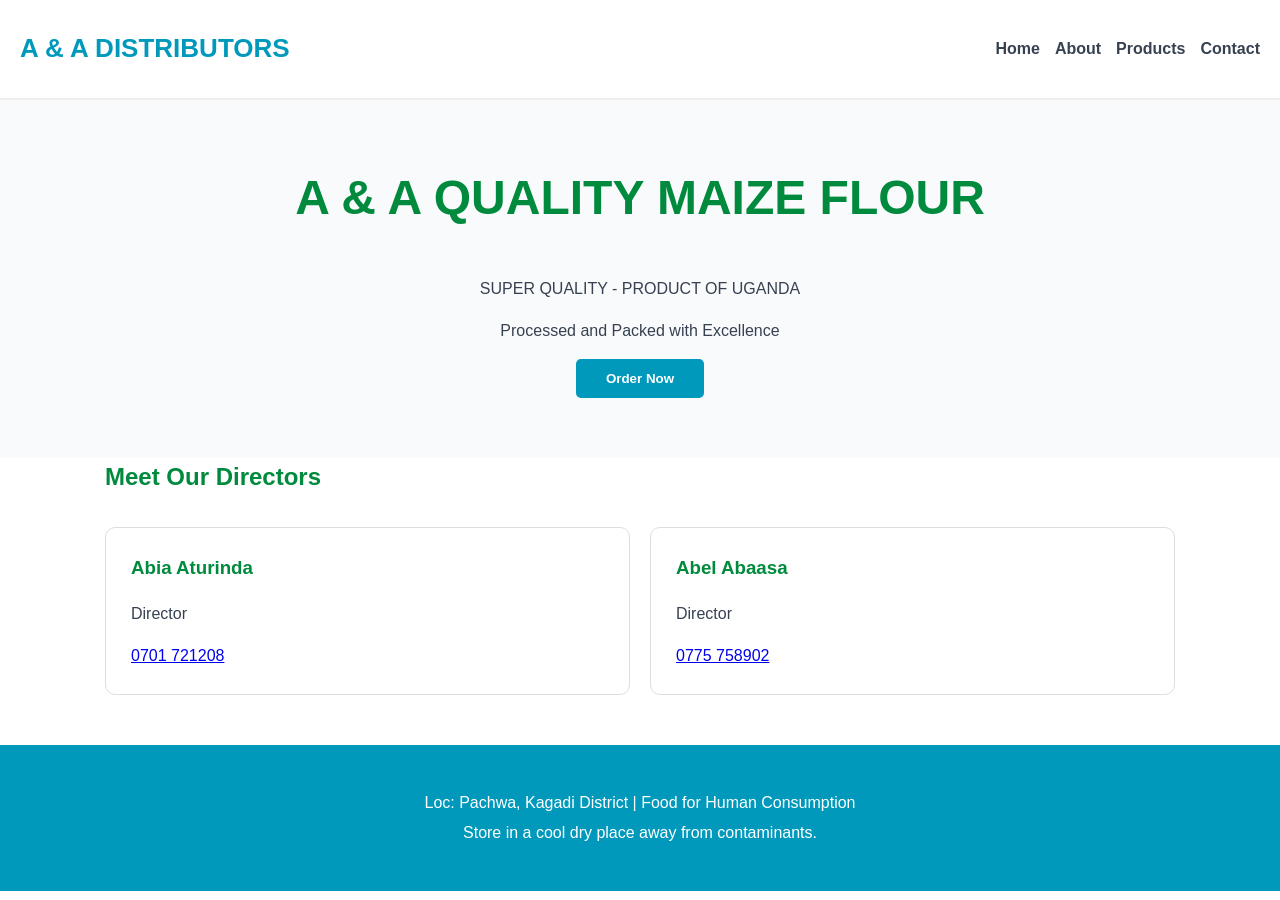
<file: index.html>
<!DOCTYPE html>
<html lang="en">
<head>
    <meta charset="UTF-8">
    <meta name="viewport" content="width=device-width, initial-scale=1.0">
    <title>A&A Quality Maize Flour | Home</title>
    <link rel="stylesheet" href="style.css">
</head>
<body>

    <header class="navbar">
        <div class="logo-text">A & A DISTRIBUTORS</div>
        <nav>
            <ul class="nav-links">
                <li><a href="index.html">Home</a></li>
                <li><a href="about.html">About</a></li>
                <li><a href="products.html">Products</a></li>
                <li><a href="contact.html">Contact</a></li>
            </ul>
        </nav>
    </header>

    <section class="hero">
        <div class="container">
            <h1 class="brand-title">A & A QUALITY MAIZE FLOUR</h1>
            <p class="tagline">SUPER QUALITY - PRODUCT OF UGANDA</p>
            <div class="product-preview">
                <p>Processed and Packed with Excellence</p>
            </div>
            <button class="cta-btn">Order Now</button>
        </div>
    </section>

    <section class="directors-section">
        <div class="container">
            <h2>Meet Our Directors</h2>
            <div class="grid">
                <div class="card">
                    <h3>Abia Aturinda</h3>
                    <p>Director</p>
                    <a href="tel:0701721208" class="phone-link">0701 721208</a>
                </div>
                <div class="card">
                    <h3>Abel Abaasa</h3>
                    <p>Director</p>
                    <a href="tel:0775758902" class="phone-link">0775 758902</a>
                </div>
            </div>
        </div>
    </section>

    <footer>
        <p>Loc: Pachwa, Kagadi District | Food for Human Consumption</p>
        <p>Store in a cool dry place away from contaminants.</p>
    </footer>

</body>
</html>
</file>
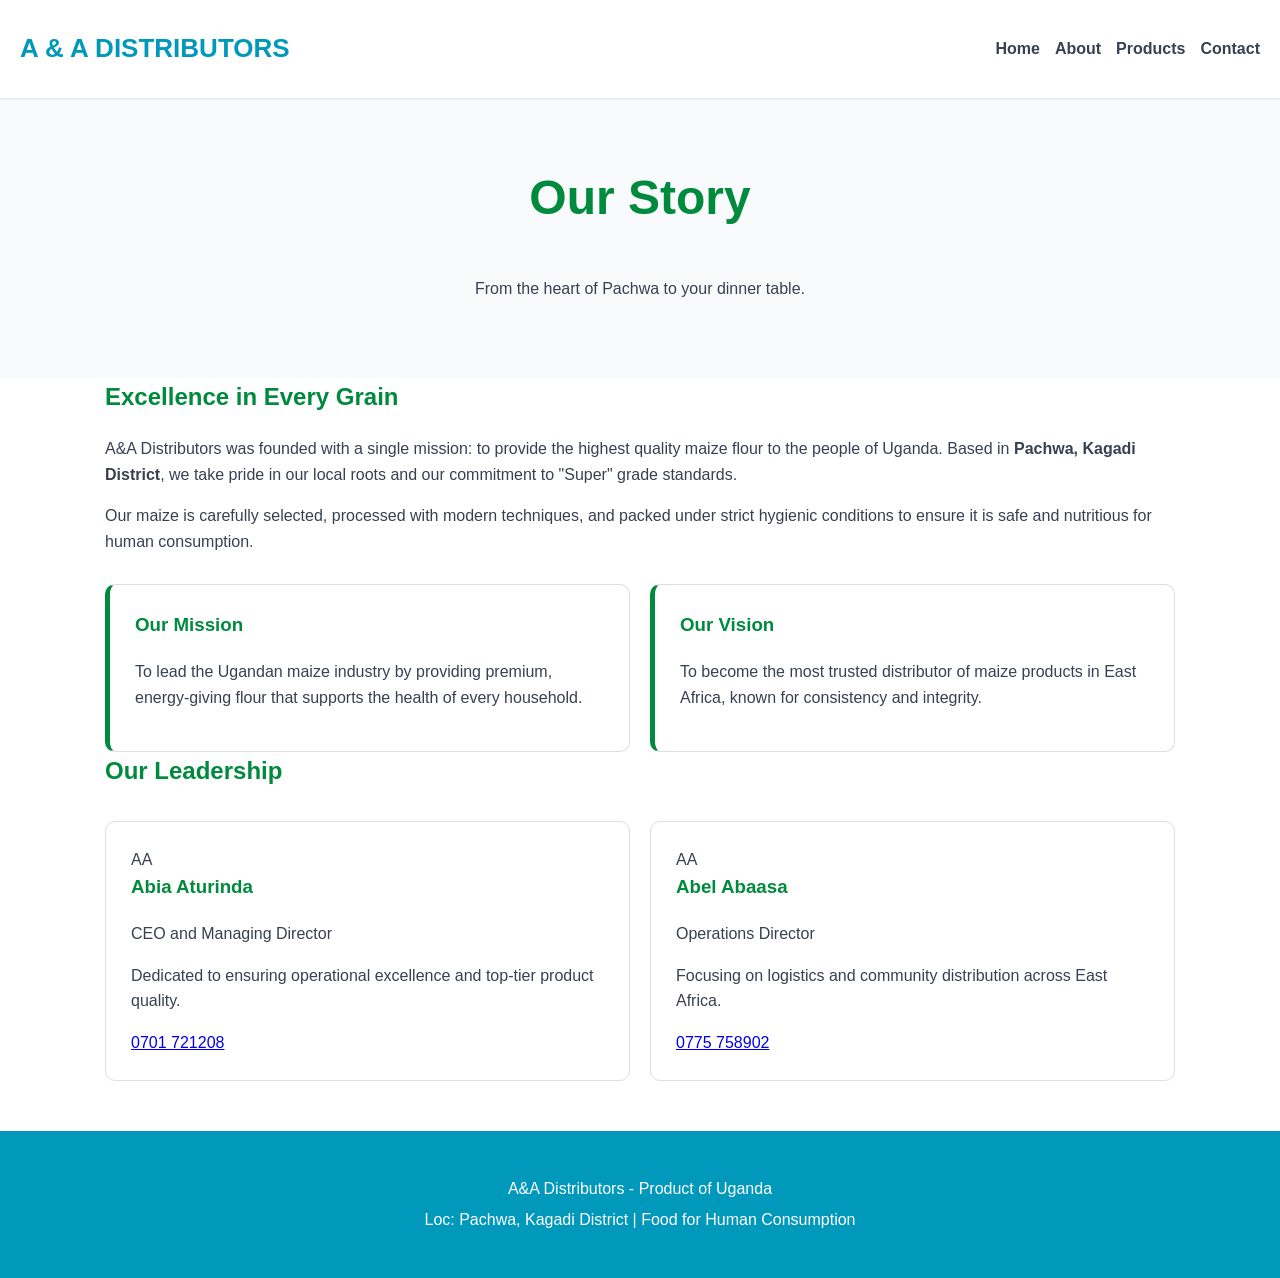
<file: about.html>
<!DOCTYPE html>
<html lang="en">
<head>
    <meta charset="UTF-8">
    <meta name="viewport" content="width=device-width, initial-scale=1.0">
    <title>About Us | A&A Quality Maize Flour</title>
    <link rel="stylesheet" href="style.css">
</head>
<body>

    <header class="navbar">
        <div class="logo-text">A & A DISTRIBUTORS</div>
        <nav>
            <ul class="nav-links">
                <li><a href="index.html">Home</a></li>
                <li><a href="about.html">About</a></li>
                <li><a href="products.html">Products</a></li>
                <li><a href="contact.html">Contact</a></li>
            </ul>
        </nav>
    </header>

    <section class="about-hero">
        <div class="container">
            <h1>Our Story</h1>
            <p>From the heart of Pachwa to your dinner table.</p>
        </div>
    </section>

    <section class="about-content">
        <div class="container">
            <div class="content-box">
                <h2>Excellence in Every Grain</h2>
                <p>
                    A&A Distributors was founded with a single mission: to provide the highest quality maize flour to the people of Uganda. 
                    Based in <strong>Pachwa, Kagadi District</strong>, we take pride in our local roots and our commitment to "Super" grade standards.
                </p>
                <p>
                    Our maize is carefully selected, processed with modern techniques, and packed under strict hygienic conditions 
                    to ensure it is safe and nutritious for human consumption.
                </p>
            </div>

            <div class="mission-vision-grid">
                <div class="m-v-box">
                    <h3>Our Mission</h3>
                    <p>To lead the Ugandan maize industry by providing premium, energy-giving flour that supports the health of every household.</p>
                </div>
                <div class="m-v-box">
                    <h3>Our Vision</h3>
                    <p>To become the most trusted distributor of maize products in East Africa, known for consistency and integrity.</p>
                </div>
            </div>
        </div>
    </section>

    <section class="leadership">
        <div class="container">
            <h2>Our Leadership</h2>
            <div class="grid">
                <div class="director-profile">
                    <div class="profile-photo-container">
                        <div class="profile-circle">AA</div>
                    </div>
                    <h3>Abia Aturinda</h3>
                    <span>CEO and Managing Director</span>
                    <p>Dedicated to ensuring operational excellence and top-tier product quality.</p>
                    <a href="tel:0701721208" class="director-contact">0701 721208</a>
                </div>
                
                <div class="director-profile">
                    <div class="profile-circle">AA</div>
                    <h3>Abel Abaasa</h3>
                    <span>Operations Director</span>
                    <p>Focusing on logistics and community distribution across East Africa.</p>
                    <a href="tel:0775758902" class="director-contact">0775 758902</a>
                </div>
            </div>
        </div>
    </section>

    <footer>
        <p>A&A Distributors - Product of Uganda</p>
        <p>Loc: Pachwa, Kagadi District | Food for Human Consumption</p>
    </footer>

</body>
</html>
</file>
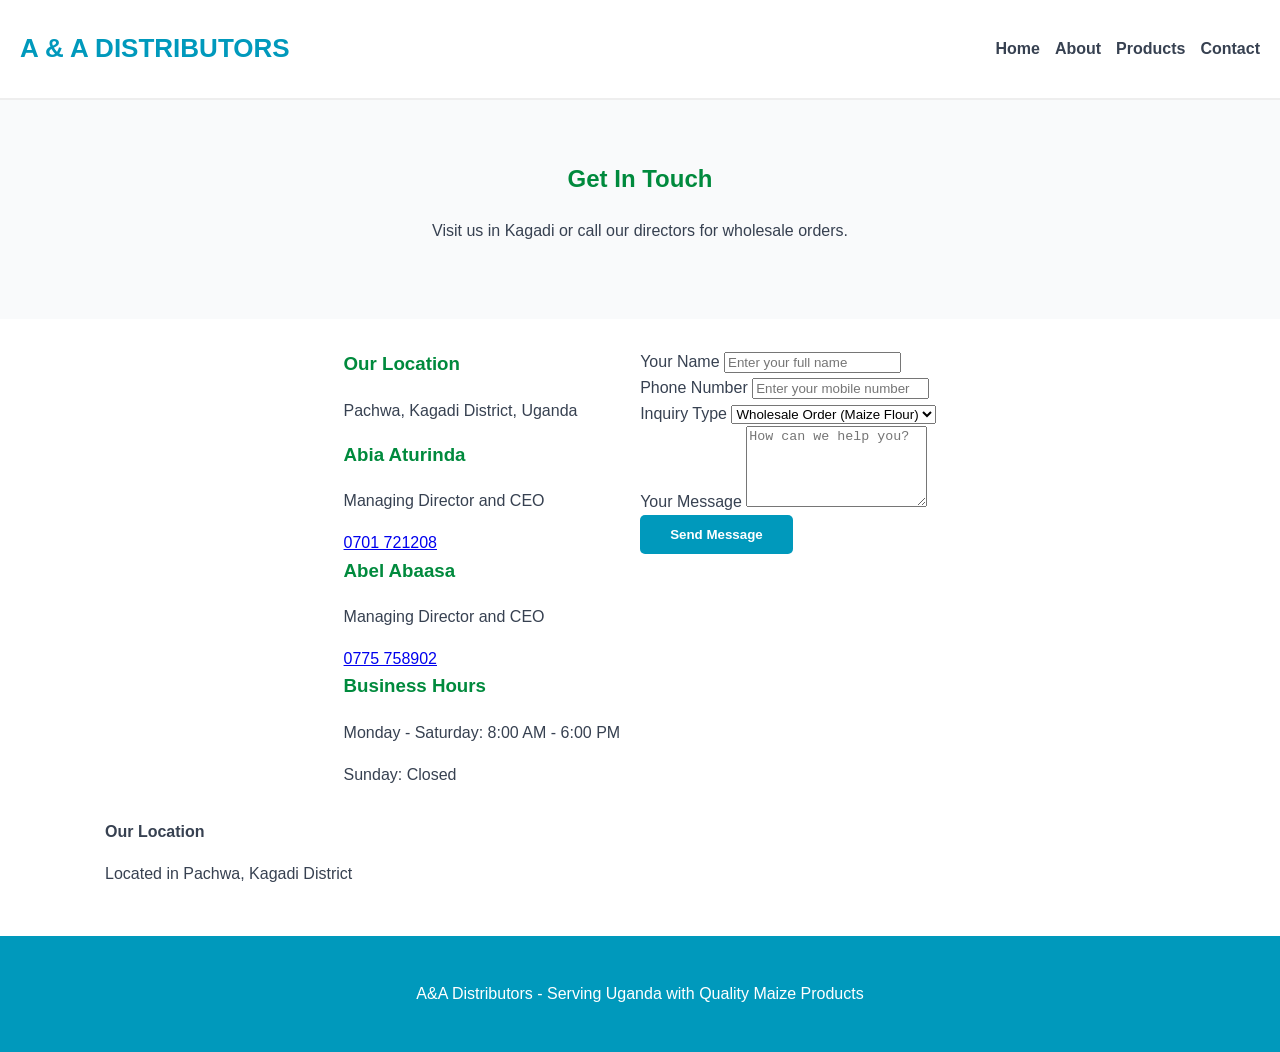
<file: contact.html>
<!DOCTYPE html>
<html lang="en">
<head>
    <meta charset="UTF-8">
    <meta name="viewport" content="width=device-width, initial-scale=1.0">
    <title>Contact Us | A&A Distributors</title>
    <link rel="stylesheet" href="style.css">
</head>
<body>

    <header class="navbar">
        <div class="logo-text">A & A DISTRIBUTORS</div>
        <nav>
            <ul class="nav-links">
                <li><a href="index.html">Home</a></li>
                <li><a href="about.html">About</a></li>
                <li><a href="products.html">Products</a></li>
                <li><a href="contact.html">Contact</a></li>
            </ul>
        </nav>
    </header>

    <section class="contact-hero">
        <div class="container">
            <h1>Get In Touch</h1>
            <p>Visit us in Kagadi or call our directors for wholesale orders.</p>
        </div>
    </section>

    <section class="contact-main">
        <div class="container">
            <div class="contact-grid">
                
                <div class="contact-info">
                    <div class="info-item">
                        <h3>Our Location</h3>
                        <p>Pachwa, Kagadi District, Uganda</p>
                    </div>

                    <div class="info-item">
                        <h3>Abia Aturinda</h3>
                        <p>Managing Director and CEO</p>
                        <a href="tel:0701721208" class="contact-link">0701 721208</a>
                    </div>

                    <div class="info-item">
                        <h3>Abel Abaasa</h3>
                        <p>Managing Director and CEO</p>
                        <a href="tel:0775758902" class="contact-link">0775 758902</a>
                    </div>
                    
                    <div class="info-item">
                        <h3>Business Hours</h3>
                        <p>Monday - Saturday: 8:00 AM - 6:00 PM</p>
                        <p>Sunday: Closed</p>
                    </div>
                </div>

                <div class="contact-form-container">
                    <form class="contact-form">
                        <div class="form-group">
                            <label>Your Name</label>
                            <input type="text" placeholder="Enter your full name">
                        </div>
                        <div class="form-group">
                            <label>Phone Number</label>
                            <input type="text" placeholder="Enter your mobile number">
                        </div>
                        <div class="form-group">
                            <label>Inquiry Type</label>
                            <select>
                                <option>Wholesale Order (Maize Flour)</option>
                                <option>Animal Feeds Inquiry</option>
                                <option>General Inquiry</option>
                            </select>
                        </div>
                        <div class="form-group">
                            <label>Your Message</label>
                            <textarea rows="5" placeholder="How can we help you?"></textarea>
                        </div>
                        <button type="submit" class="submit-btn">Send Message</button>
                    </form>
                </div>

            </div>
        </div>
    </section>

    <section class="map-section">
        <div class="container">
            <div class="map-placeholder">
                <p><strong>Our Location</strong></p>
                <p>Located in Pachwa, Kagadi District</p>
            </div>
        </div>
    </section>

    <footer>
        <p>A&A Distributors - Serving Uganda with Quality Maize Products</p>
    </footer>

</body>
</html>
</file>
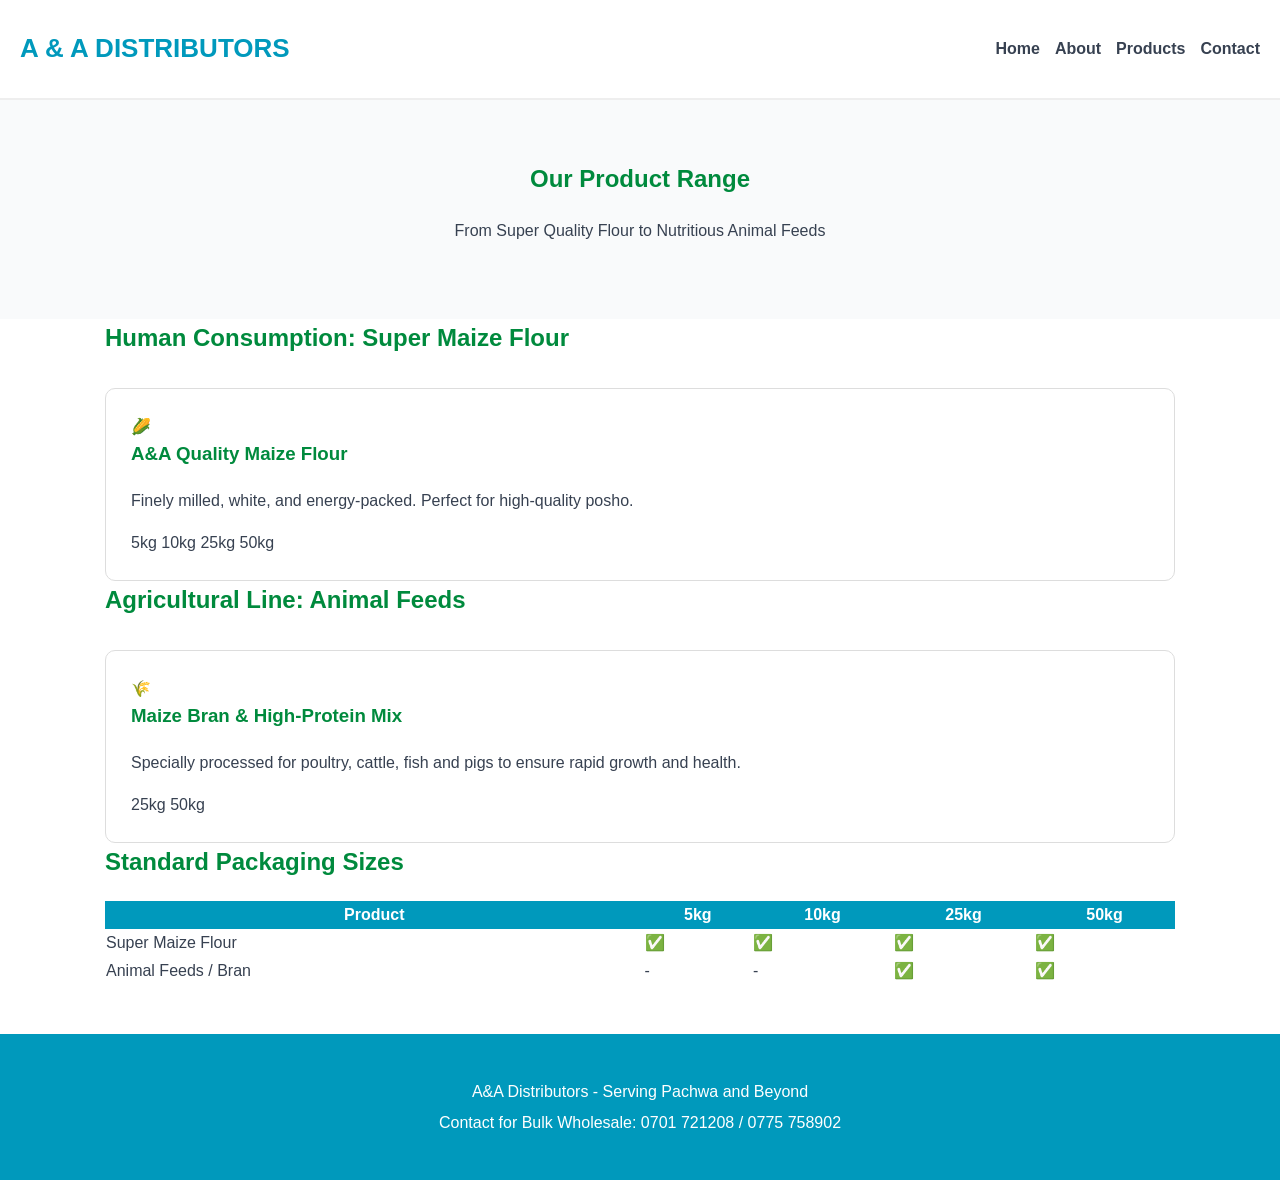
<file: products.html>
<!DOCTYPE html>
<html lang="en">
<head>
    <meta charset="UTF-8">
    <meta name="viewport" content="width=device-width, initial-scale=1.0">
    <title>Our Products | A&A Distributors</title>
    <link rel="stylesheet" href="style.css">
</head>
<body>

    <header class="navbar">
        <div class="logo-text">A & A DISTRIBUTORS</div>
        <nav>
            <ul class="nav-links">
                <li><a href="index.html">Home</a></li>
                <li><a href="about.html">About</a></li>
                <li><a href="products.html">Products</a></li>
                <li><a href="contact.html">Contact</a></li>
            </ul>
        </nav>
    </header>

    <section class="products-header">
        <div class="container">
            <h1>Our Product Range</h1>
            <p>From Super Quality Flour to Nutritious Animal Feeds</p>
        </div>
    </section>

    <section class="product-category">
        <div class="container">
            <h2 class="category-title">Human Consumption: Super Maize Flour</h2>
            <div class="product-grid">
                <div class="product-card">
                    <div class="product-icon">🌽</div>
                    <h3>A&A Quality Maize Flour</h3>
                    <p>Finely milled, white, and energy-packed. Perfect for high-quality posho.</p>
                    <div class="size-tags">
                        <span>5kg</span> <span>10kg</span> <span>25kg</span> <span>50kg</span>
                    </div>
                </div>
            </div>
        </div>
    </section>

    <section class="product-category feeds-bg">
        <div class="container">
            <h2 class="category-title">Agricultural Line: Animal Feeds</h2>
            <div class="product-grid">
                <div class="product-card">
                    <div class="product-icon">🌾</div>
                    <h3>Maize Bran & High-Protein Mix</h3>
                    <p>Specially processed for poultry, cattle, fish and pigs to ensure rapid growth and health.</p>
                    <div class="size-tags">
                        <span>25kg</span> <span>50kg</span>
                    </div>
                </div>
            </div>
        </div>
    </section>

    <section class="specifications">
        <div class="container">
            <h2>Standard Packaging Sizes</h2>
            <table class="size-table">
                <thead>
                    <tr>
                        <th>Product</th>
                        <th>5kg</th>
                        <th>10kg</th>
                        <th>25kg</th>
                        <th>50kg</th>
                    </tr>
                </thead>
                <tbody>
                    <tr>
                        <td>Super Maize Flour</td>
                        <td>✅</td>
                        <td>✅</td>
                        <td>✅</td>
                        <td>✅</td>
                    </tr>
                    <tr>
                        <td>Animal Feeds / Bran</td>
                        <td>-</td>
                        <td>-</td>
                        <td>✅</td>
                        <td>✅</td>
                    </tr>
                </tbody>
            </table>
        </div>
    </section>

    <footer>
        <p>A&A Distributors - Serving Pachwa and Beyond</p>
        <p>Contact for Bulk Wholesale: 0701 721208 / 0775 758902</p>
    </footer>

</body>
</html>
</file>
<file: style.css>
/* --- Color Palette --- */
:root {
    --primary-blue: #0099bc; /* Used for Header, Footer, and Buttons */
    --brand-green: #008a3d;  /* Used for ALL Headings and Accents */
    --dark-blue: #1e3a8a;
    --text-main: #374151;
    --white: #ffffff;
    --bg-light: #f9fafb;
}

/* --- Global Settings --- */
body {
    margin: 0;
    padding: 0;
    font-family: 'Arial', sans-serif;
    color: var(--text-main);
    line-height: 1.6;
}

.container {
    width: 90%;
    max-width: 1100px;
    margin: 0 auto;
    padding: 0 15px;
    box-sizing: border-box;
}

/* --- ALL HEADINGS: GREEN --- */
h1, h2, h3, h4, .brand-title {
    color: var(--brand-green) !important;
    margin-top: 0;
}

/* --- Responsive Navigation (Blue Logo) --- */
.navbar {
    background-color: var(--white);
    padding: 20px;
    display: flex;
    flex-direction: column; 
    align-items: center;
    border-bottom: 2px solid #eeeeee;
}

.logo-text {
    font-size: 26px;
    font-weight: bold;
    color: var(--primary-blue); /* Logo stays Blue for brand recognition */
    margin-bottom: 10px;
}

.nav-links {
    list-style: none;
    display: flex;
    gap: 15px;
    padding: 0;
}

.nav-links a {
    text-decoration: none;
    color: var(--text-main);
    font-weight: bold;
}

@media (min-width: 768px) {
    .navbar {
        flex-direction: row;
        justify-content: space-between;
    }
    .logo-text { margin-bottom: 0; }
}

/* --- Hero Sections --- */
.hero, .about-hero, .products-header, .contact-hero {
    background-color: var(--bg-light);
    padding: 60px 0;
    text-align: center;
}

.hero h1, .about-hero h1 {
    font-size: 32px;
}

@media (min-width: 768px) {
    .hero h1, .about-hero h1 { font-size: 48px; }
}

/* --- Responsive Layout Grids --- */
.grid, .product-grid, .mission-vision-grid, .contact-grid {
    display: flex;
    flex-direction: column; /* Stacks on mobile */
    gap: 20px;
    margin-top: 30px;
}

.card, .product-card, .m-v-box, .director-profile {
    width: 100%;
    border: 1px solid #ddd;
    padding: 25px;
    border-radius: 10px;
    background: white;
    box-sizing: border-box;
}

/* Specific styling for Mission/Vision boxes */
.m-v-box {
    border-left: 5px solid var(--brand-green); 
}

@media (min-width: 768px) {
    .grid, .product-grid, .mission-vision-grid, .contact-grid {
        flex-direction: row; /* Side-by-side on desktop */
        justify-content: center;
    }
    .m-v-box, .director-profile { flex: 1; }
}

/* --- Tables & Lists --- */
.specifications {
    width: 100%;
    overflow-x: auto;
}

.size-table {
    width: 100%;
    border-collapse: collapse;
    min-width: 500px;
}

.size-table th {
    background-color: var(--primary-blue);
    color: white;
}

/* --- Footer (Blue Background) --- */
footer {
    background-color: var(--primary-blue);
    color: var(--white);
    text-align: center;
    padding: 40px 15px;
    margin-top: 50px;
}

footer p {
    margin: 5px 0;
}

/* --- Primary Buttons (Blue) --- */
.cta-btn, .submit-btn {
    background-color: var(--primary-blue);
    color: white;
    padding: 12px 30px;
    border: none;
    border-radius: 5px;
    font-weight: bold;
    cursor: pointer;
}
</file>
